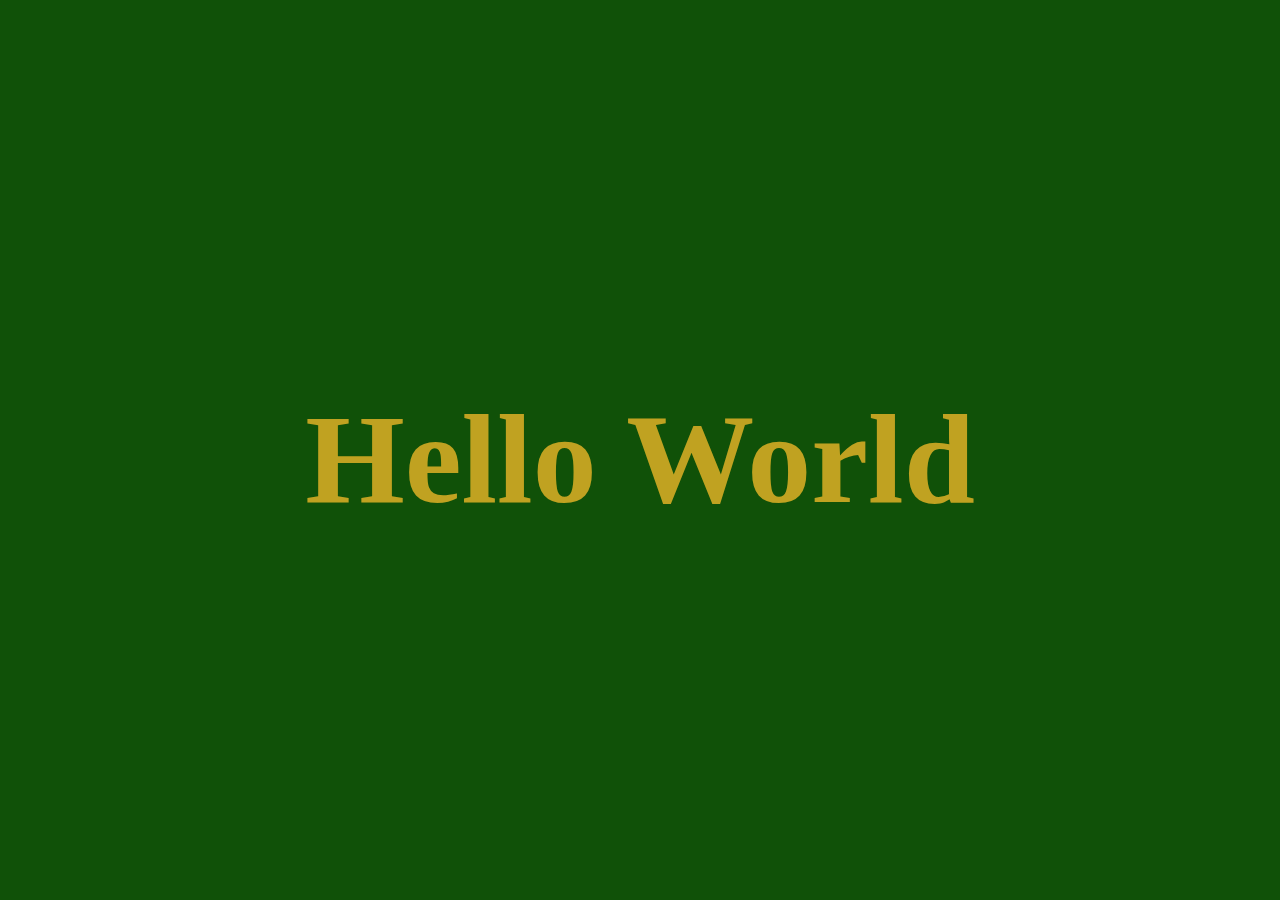
<file: module02/index.html>
<!doctype html>
<html>
<head>
<meta charset="utf-8">
<title>Hello World</title>
<style type="text/css">
h1 {
	color: #C0A221;
	font-size: 8rem;
	text-align: center;
	position: absolute;
	width: 100%;
	top: 50%;
	left: 0px;
	margin-top: -4rem;
	
}
body {
	background-color: #105108;
}
</style>
</head>

<body>
<h1>Hello World</h1>
</body>
</html>
</file>
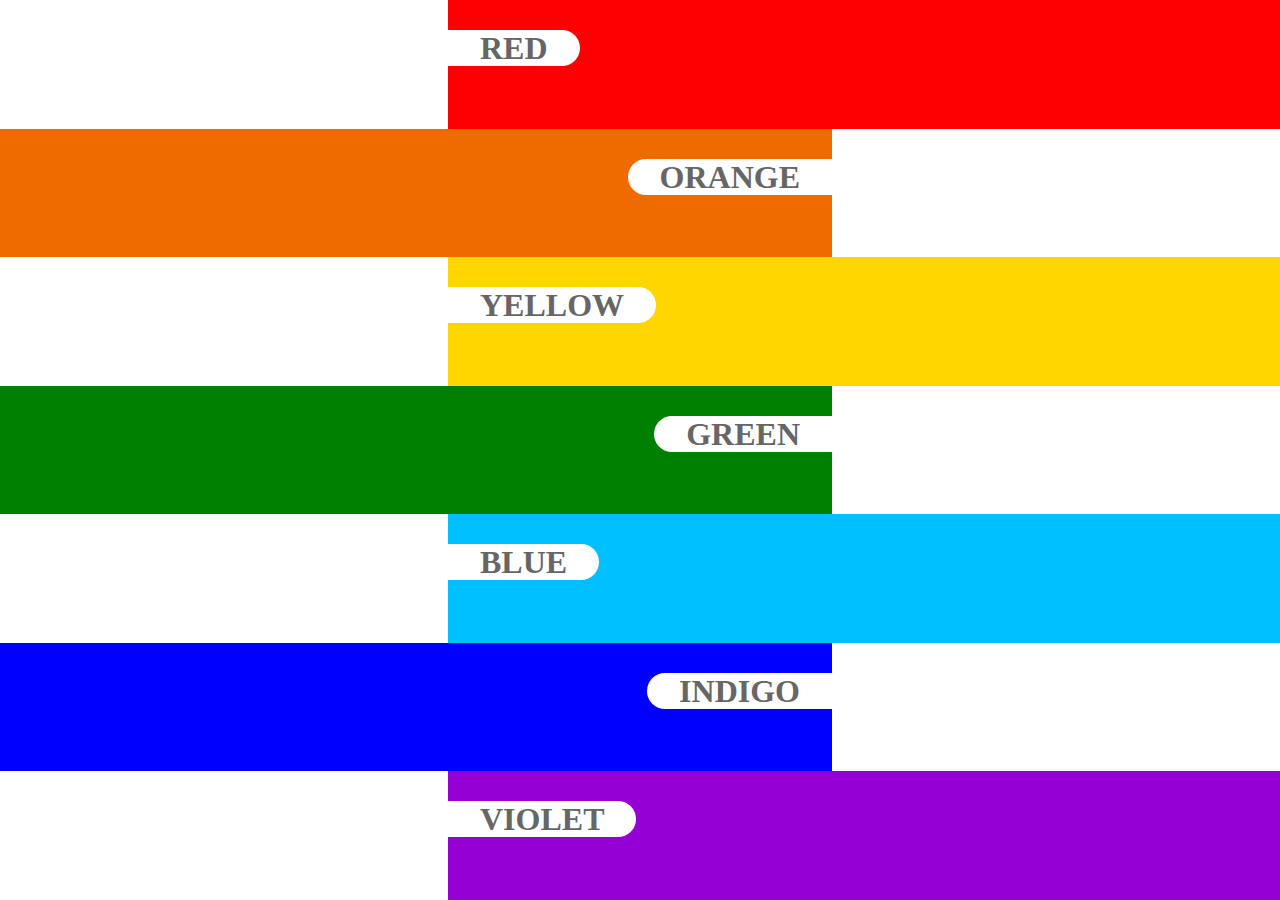
<file: module04/index.html>
<!doctype html>
<html>
<head>
<meta charset="utf-8">
<title>Rainbow</title>
<link href="style.css" rel="stylesheet" type="text/css" />

</head>

<body>
<h1 id="row-01" class="align-right"><a href="https://en.wikipedia.org/wiki/Red" target="_blank">RED</a></h1>
<h1 id="row-02" class="align-left"><a href="https://en.wikipedia.org/wiki/Orange_(colour)" target="_blank">ORANGE</a></h1>
<h1 id="row-03" class="align-right"><a href="https://en.wikipedia.org/wiki/Yellow" target="_blank">YELLOW</a></h1>
<h1 id="row-04" class="align-left"><a href="https://en.wikipedia.org/wiki/Green" target="_blank">GREEN</a></h1>
<h1 id="row-05" class="align-right"><a href="https://en.wikipedia.org/wiki/Blue" target="_blank">BLUE</a></h1>
<h1 id="row-06" class="align-left"><a href="https://en.wikipedia.org/wiki/Indigo" target="_blank">INDIGO</a></h1>
<h1 id="row-07" class="align-right"><a href="https://en.wikipedia.org/wiki/Violet_(color)" target="_blank">VIOLET</a></h1>
</body>
</html>
</file>
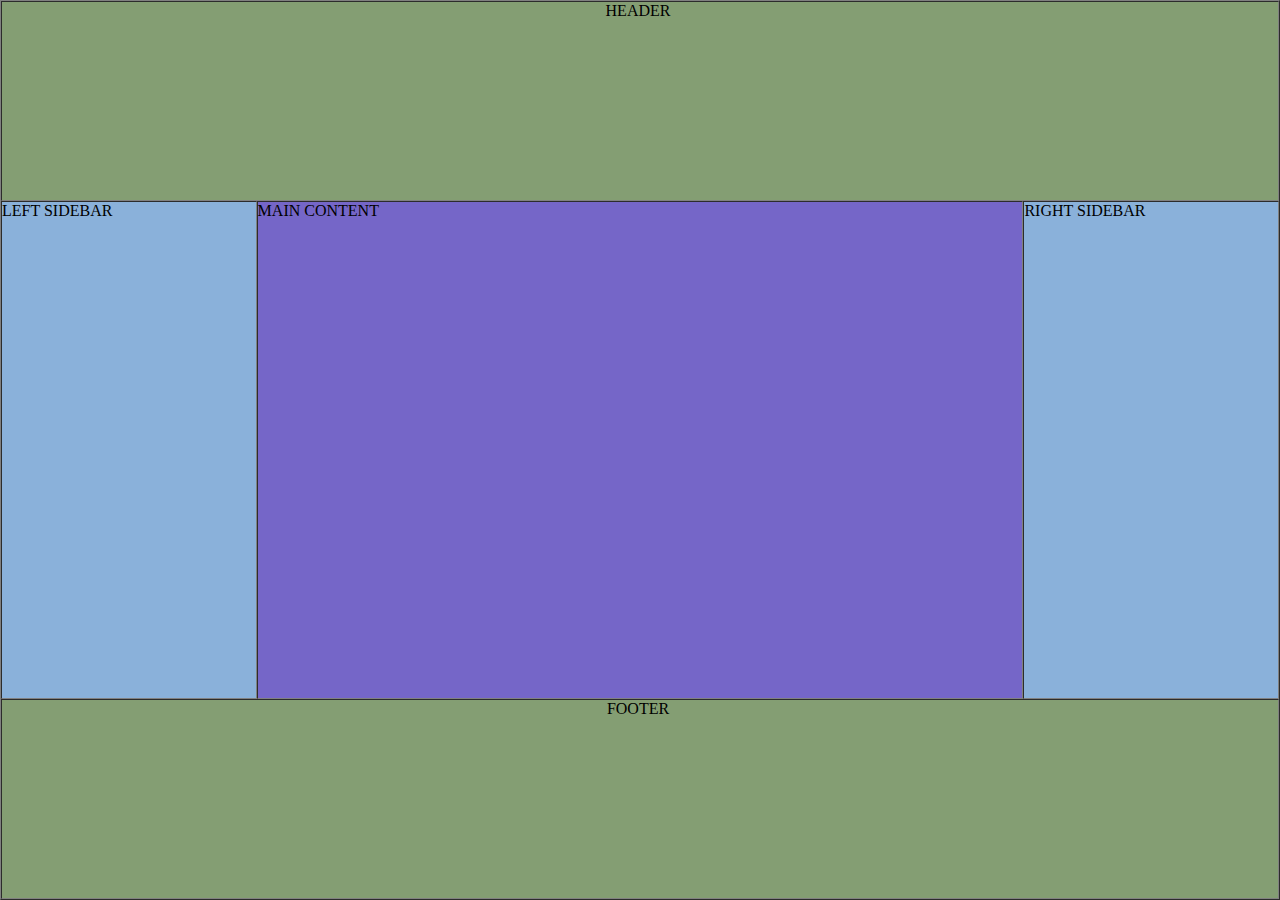
<file: module06/index.html>
<!doctype html>
<html>
<head>
<meta charset="UTF-8">
<title>Table Layout</title>
	<style>
		.header {
    height: 200px;
    vertical-align: top;
    text-align: center;
    background-color: #849E73;
		}
		
		table{
    		width: 100%;
    		min-height: 100vh;
		}
	.footer {
    height: 200px;
    text-align: center;
    vertical-align: top;
		background-color: #849E73;
}
    .main {
    min-width: 600px;
    vertical-align: top;
    text-align: left;
    background-color: #7566C8;
}
    .sidebar {
    width: 20%;
    vertical-align: top;
    background-color: #8AB1DA;
}
		body {
    margin: 0;
    padding: 0;
		}
    </style>
</head>

<body>
<table width="100%" border="1" cellspacing="0" cellpadding="0">
  <tbody>
    <tr class="header">
      <td colspan="3">HEADER&nbsp;</td>
    </tr>
    <tr>
      <td class="sidebar">LEFT SIDEBAR</td>
      <td class="main">MAIN CONTENT</td>
      <td class="sidebar">RIGHT SIDEBAR</td>
    </tr>
    <tr class="footer">
		<td colspan="3">FOOTER&nbsp;</td>
    </tr>
  </tbody>
</table>
</body>
</html>
</file>
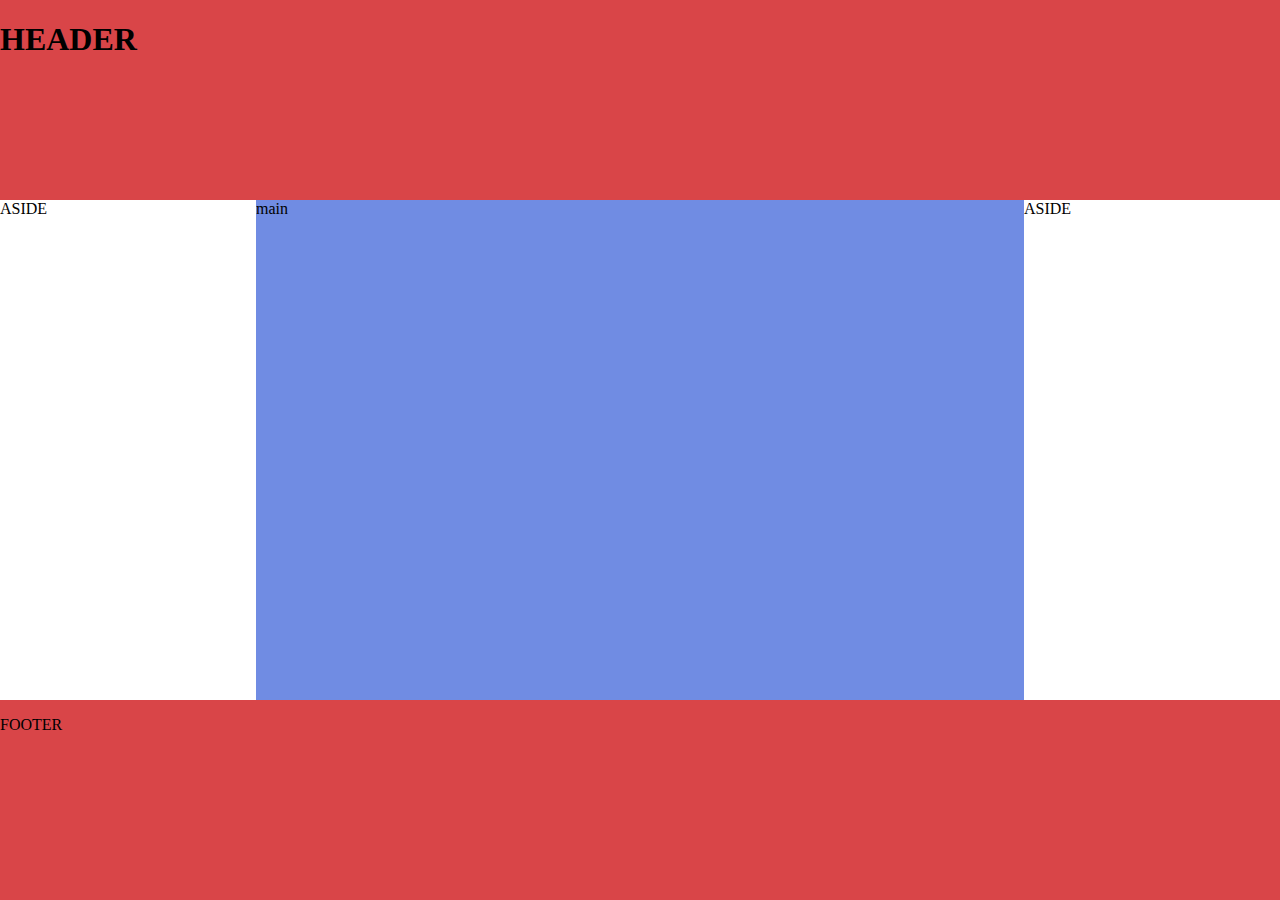
<file: module07/index.html>
<!doctype html>
<html>
<head>
<meta charset="UTF-8">
<title>index</title>
<link href="style.css" rel="stylesheet" type="text/css">
</head>

<body>
<header><h1>HEADER</h1></header>
	<div id="content">
	  <aside>ASIDE</aside>
	  <main>main</main>
	  <aside>ASIDE</aside>
    </div>
<footer><p>FOOTER</p></footer>
</body>
</html>
</file>
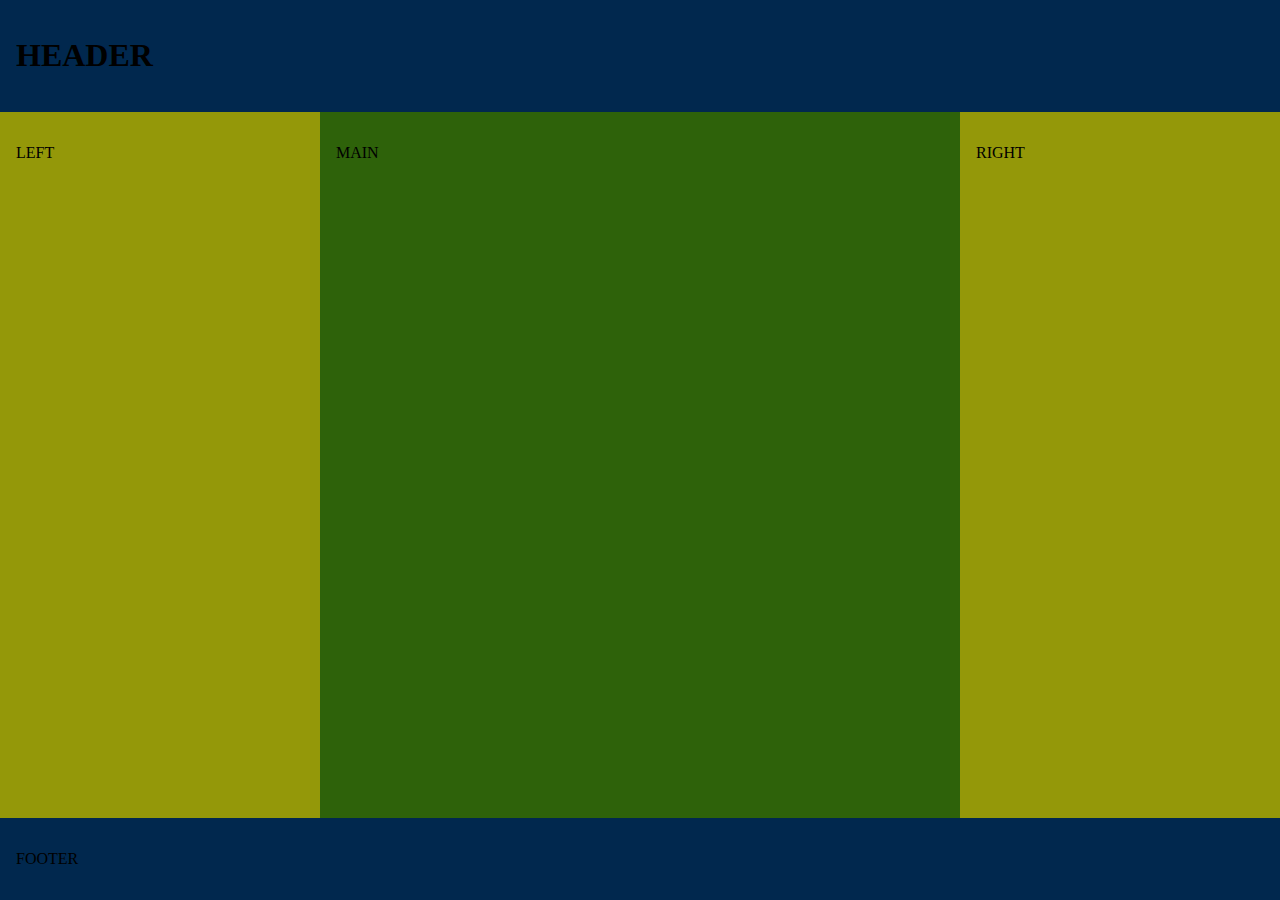
<file: module08/index.html>
<!doctype html>
<html>
<head>
<meta charset="UTF-8">
<title>Grid Example</title>
<link rel="stylesheet" href="style.css" type="text/css">
</head>

<body>
	<header><h1>HEADER</h1></header>
	<aside><p>LEFT</p></aside>
	<main><p>MAIN</p></main>
	<aside><p>RIGHT</p></aside>
	<footer><p>FOOTER</p></footer>
</body>
</html>
</file>
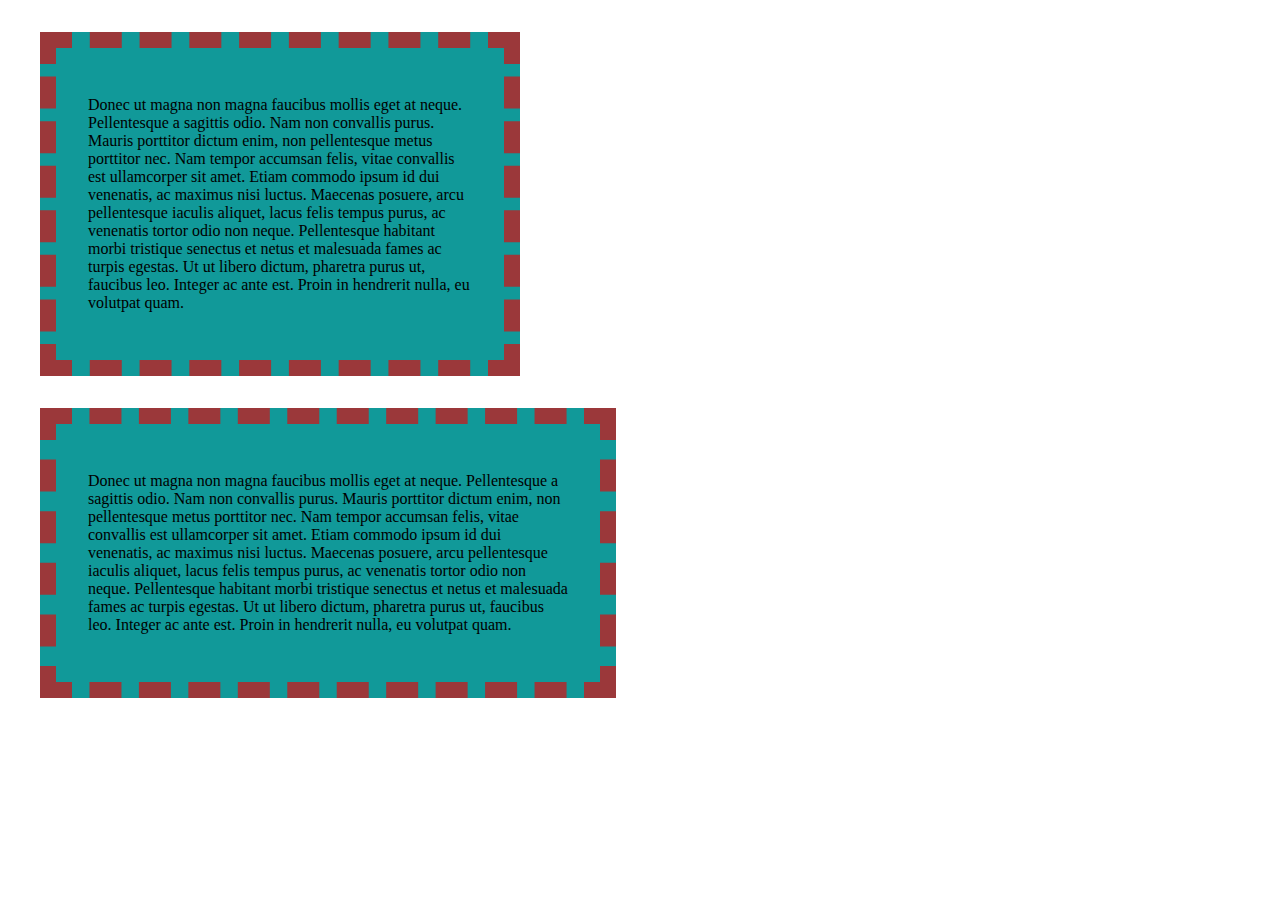
<file: module09/index.html>
<!doctype html>
<html>
<head>
<meta charset="UTF-8">
<title>index</title>
<link href="style.css" rel="stylesheet" type="text/css" />
</head>

<body>
	<div class="setup border">
		<p>Donec ut magna non magna faucibus mollis eget at neque. Pellentesque a sagittis odio. Nam non convallis purus. Mauris porttitor dictum enim, non pellentesque metus porttitor nec. Nam tempor accumsan felis, vitae convallis est ullamcorper sit amet. Etiam commodo ipsum id dui venenatis, ac maximus nisi luctus. Maecenas posuere, arcu pellentesque iaculis aliquet, lacus felis tempus purus, ac venenatis tortor odio non neque. Pellentesque habitant morbi tristique senectus et netus et malesuada fames ac turpis egestas. Ut ut libero dictum, pharetra purus ut, faucibus leo. Integer ac ante est. Proin in hendrerit nulla, eu volutpat quam.
		</p>
	</div>
	<main class="setup content">
		<p>
			Donec ut magna non magna faucibus mollis eget at neque. Pellentesque a sagittis odio. Nam non convallis purus. Mauris porttitor dictum enim, non pellentesque metus porttitor nec. Nam tempor accumsan felis, vitae convallis est ullamcorper sit amet. Etiam commodo ipsum id dui venenatis, ac maximus nisi luctus. Maecenas posuere, arcu pellentesque iaculis aliquet, lacus felis tempus purus, ac venenatis tortor odio non neque. Pellentesque habitant morbi tristique senectus et netus et malesuada fames ac turpis egestas. Ut ut libero dictum, pharetra purus ut, faucibus leo. Integer ac ante est. Proin in hendrerit nulla, eu volutpat quam. 
		</p>
	</main>
</body>
</html>
</file>
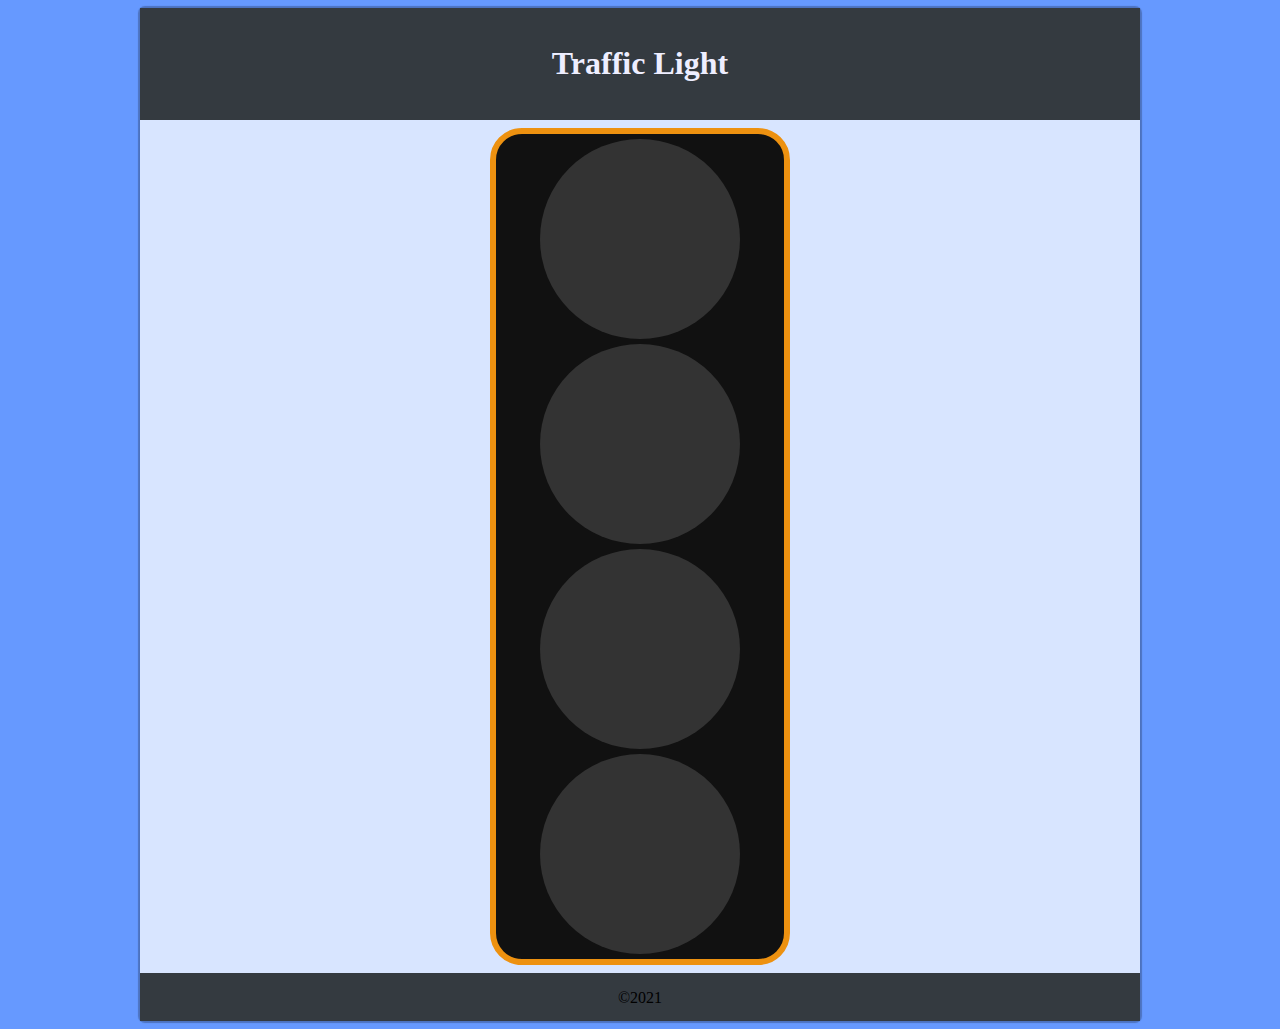
<file: module10/index.html>
<!DOCTYPE html>
<html class="no-js" lang="en-US">
<head>
	<meta charset="UTF-8">
	<meta name="viewport" content="width=device-width, initial-scale=1.0">
	<title>Traffic Light</title>

	<link href="style.css" rel="stylesheet" type="text/css">
	
</head>
<body class="">
<div id="page">
	<div id="header">	
		<h1>Traffic Light</h1>

  	</div><!-- end header -->	
	<div id="content">
		<div class="container">
			<div class="red"></div>
			<div class="yellow"></div>
			<div class="green"></div>
			<div class="arrow"></div>
		</div>   


    </div><!-- end content -->	
	<div id="footer">
		&copy;2021
	</div>		
	</div><!-- end page -->
</body>
</html>
</file>
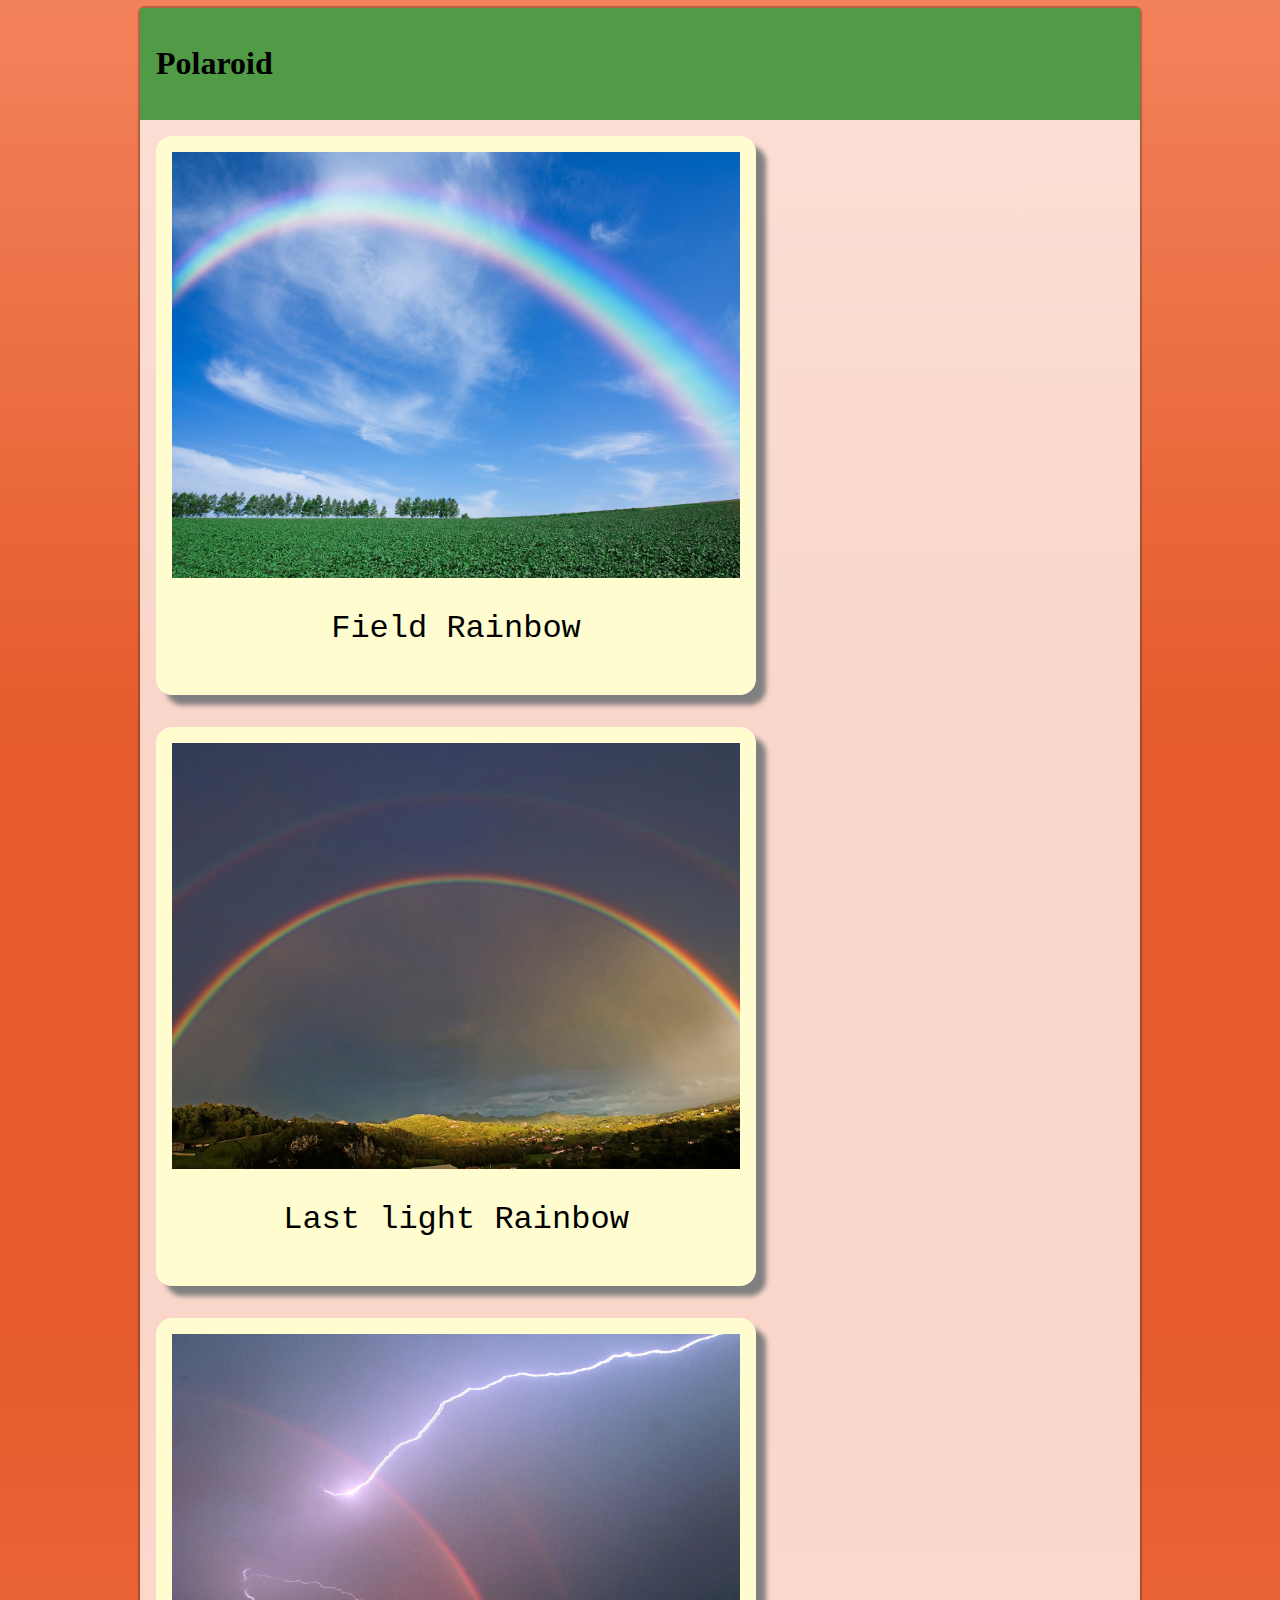
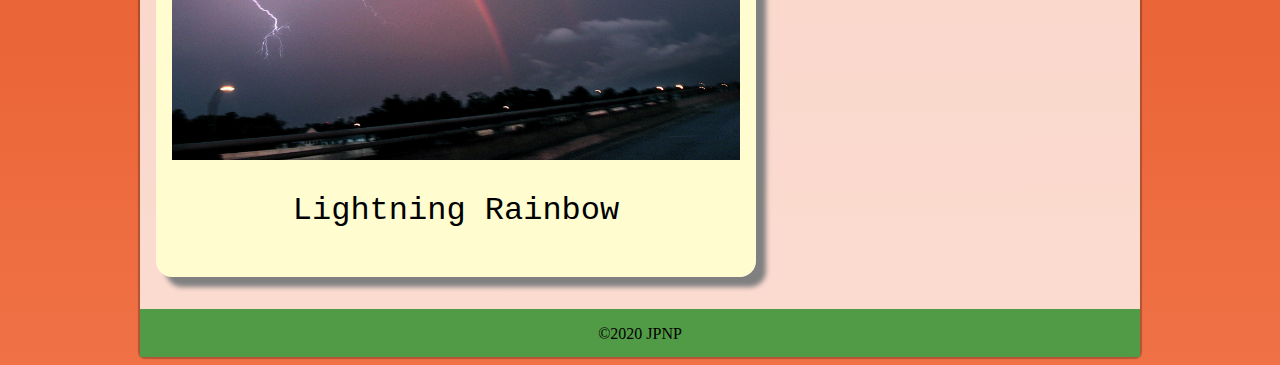
<file: module11/index.html>
<!DOCTYPE html>
<html class="no-js" lang="en-US">
<head>
	<meta charset="UTF-8">
	<meta name="viewport" content="width=device-width, initial-scale=1.0">
	<title>Polaroid</title>

	<link href="style.css" rel="stylesheet" type="text/css">
	
</head>
<body class="">
<div id="page">
	<div id="header">				
		<h1>Polaroid</h1>		
  	</div><!-- end header -->	
	<div id="content">
		<div class="polaroid">
			<div class="aspect-ratio"><img src="image/rainbow_01.jpg" alt=""/></div>
			<p>Field Rainbow</p>
		</div>
		<div class="polaroid">
			<div class="aspect-ratio"><img src="image/rainbow_02.jpg" alt=""/></div>
			<p>Last light Rainbow</p>
	    </div>
		<div class="polaroid">
			<div class="aspect-ratio"><img src="image/rainbow_03.jpg" alt=""/></div>
			<p>Lightning Rainbow</p>
	    </div>

    </div><!-- end content -->	
	<div id="footer">
		&copy;2020 JPNP
	</div>		
	</div><!-- end page -->
</body>
</html>
</file>
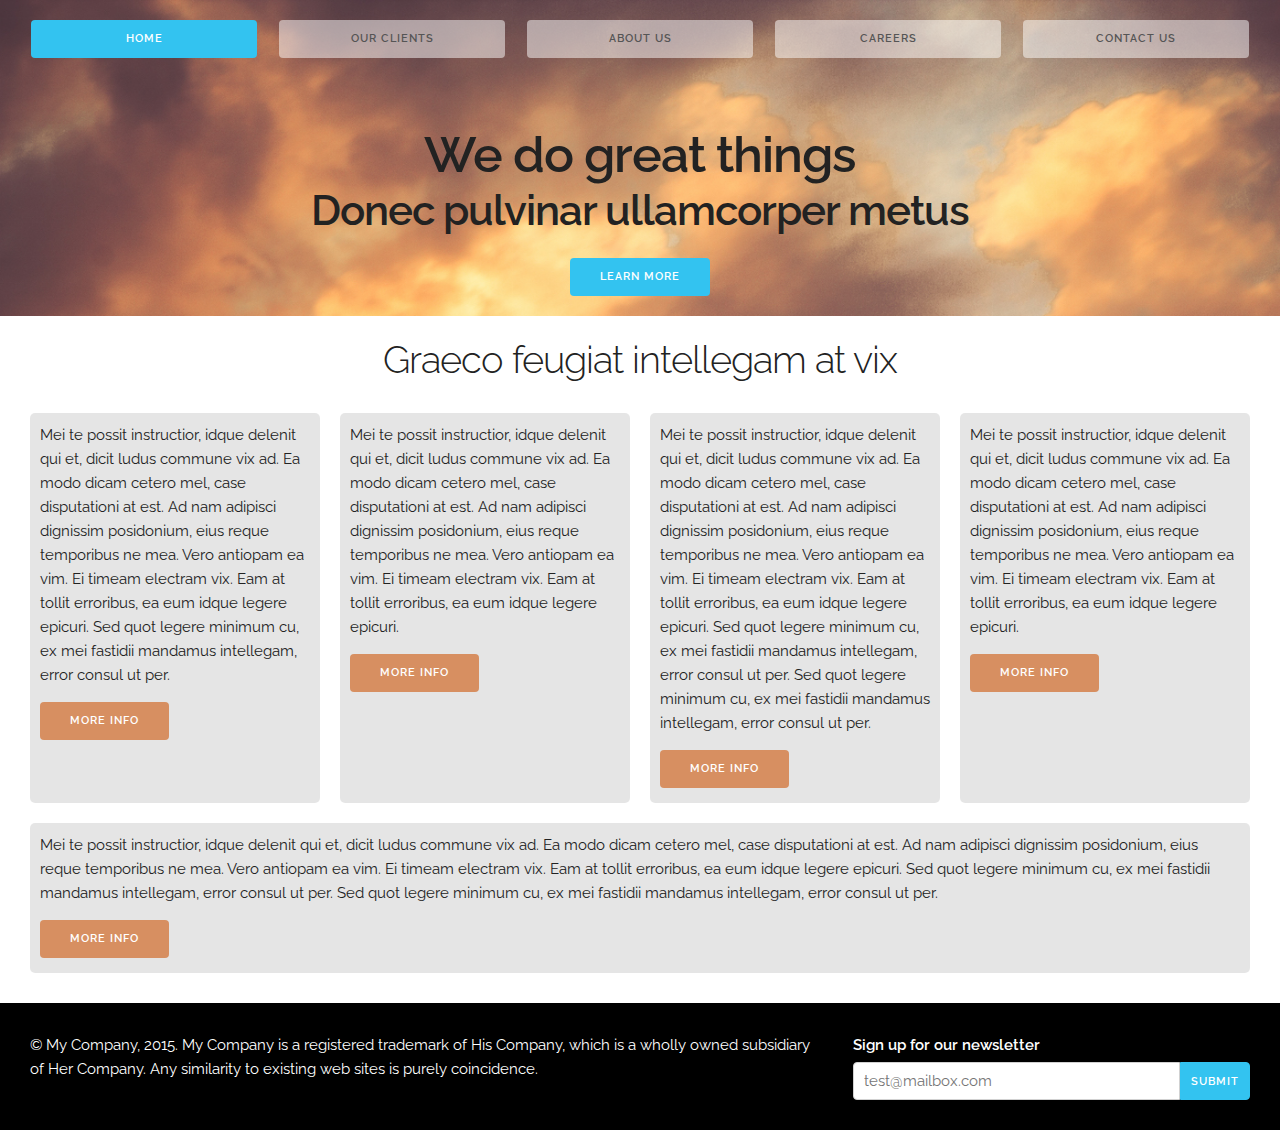
<file: module12/index.html>
<!DOCTYPE html>
<html lang="en">
<head>
  <meta charset="utf-8">
  <title>CSS: The Missing Manual</title>
  <meta name="viewport" content="width=device-width, initial-scale=1">
  <link href="https://fonts.googleapis.com/css?family=Raleway:400,300,600" rel="stylesheet" type="text/css">
  <link rel="stylesheet" href="css/base.css">
  <link rel="stylesheet" href="css/custom.css">
</head>
<body>
<!-- top section -->
<div class="header">
  <div class="section">
    <div class="nav">
      <a class="button button-primary" href="#">Home</a>
      <a class="button" href="#">Our Clients</a>
      <a class="button" href="#">About Us</a>
      <a class="button" href="#">Careers</a>
      <a class="button" href="#">Contact Us</a>
    </div>
    <div class="action">
      <h1>We do great things</h1>
      <h2>Donec pulvinar ullamcorper metus</h2>
      <a href="#" class="button button-primary">Learn More</a>
    </div>
  </div>
</div>
<!-- info section -->
<div class="info">
  <div class="section">
      <h2>Graeco feugiat intellegam at vix</h2>
  </div>
  <div class="section boxes">
    <div>
      <p>Mei te possit instructior, idque delenit qui et, dicit ludus commune vix ad. Ea modo dicam cetero mel, case disputationi at est. Ad nam adipisci dignissim posidonium, eius reque temporibus ne mea. Vero antiopam ea vim. Ei timeam electram vix. Eam at tollit erroribus, ea eum idque legere epicuri. Sed quot legere minimum cu, ex mei fastidii mandamus intellegam, error consul ut per.</p>
      <p class="more"><a href="#" class="button">More info</a></p>
    </div>
    <div>
      <p>Mei te possit instructior, idque delenit qui et, dicit ludus commune vix ad. Ea modo dicam cetero mel, case disputationi at est. Ad nam adipisci dignissim posidonium, eius reque temporibus ne mea. Vero antiopam ea vim. Ei timeam electram vix. Eam at tollit erroribus, ea eum idque legere epicuri. </p>
      <p class="more"><a href="#" class="button">More info</a></p>
    </div>
    <div>
      <p>Mei te possit instructior, idque delenit qui et, dicit ludus commune vix ad. Ea modo dicam cetero mel, case disputationi at est. Ad nam adipisci dignissim posidonium, eius reque temporibus ne mea. Vero antiopam ea vim. Ei timeam electram vix. Eam at tollit erroribus, ea eum idque legere epicuri. Sed quot legere minimum cu, ex mei fastidii mandamus intellegam, error consul ut per. Sed quot legere minimum cu, ex mei fastidii mandamus intellegam, error consul ut per.</p>
      <p class="more"><a href="#" class="button">More info</a></p>
    </div>
    <div>
      <p>Mei te possit instructior, idque delenit qui et, dicit ludus commune vix ad. Ea modo dicam cetero mel, case disputationi at est. Ad nam adipisci dignissim posidonium, eius reque temporibus ne mea. Vero antiopam ea vim. Ei timeam electram vix. Eam at tollit erroribus, ea eum idque legere epicuri. </p>
      <p class="more"><a href="#" class="button">More info</a></p>
    </div>
    <div>
      <p>Mei te possit instructior, idque delenit qui et, dicit ludus commune vix ad. Ea modo dicam cetero mel, case disputationi at est. Ad nam adipisci dignissim posidonium, eius reque temporibus ne mea. Vero antiopam ea vim. Ei timeam electram vix. Eam at tollit erroribus, ea eum idque legere epicuri. Sed quot legere minimum cu, ex mei fastidii mandamus intellegam, error consul ut per. Sed quot legere minimum cu, ex mei fastidii mandamus intellegam, error consul ut per.</p>
      <p class="more"><a href="#" class="button">More info</a></p>
    </div>
  </div>
</div>
<!-- footer -->
<div class="footer section">
  <div class="copyright">
    <p>© My Company, 2015. My Company is a registered trademark of His Company, which is a wholly owned subsidiary of Her Company. Any similarity to existing web sites is purely coincidence.</p>
  </div>
  <div class="signup">
    <form class="container">
      <label for="exampleEmailInput">Sign up for our newsletter</label>
      <input type="email" placeholder="test@mailbox.com" id="exampleEmailInput">
      <input class="button-primary" type="submit" value="Submit">
    </form>
  </div>
</div>
</body>
</html>
</file>
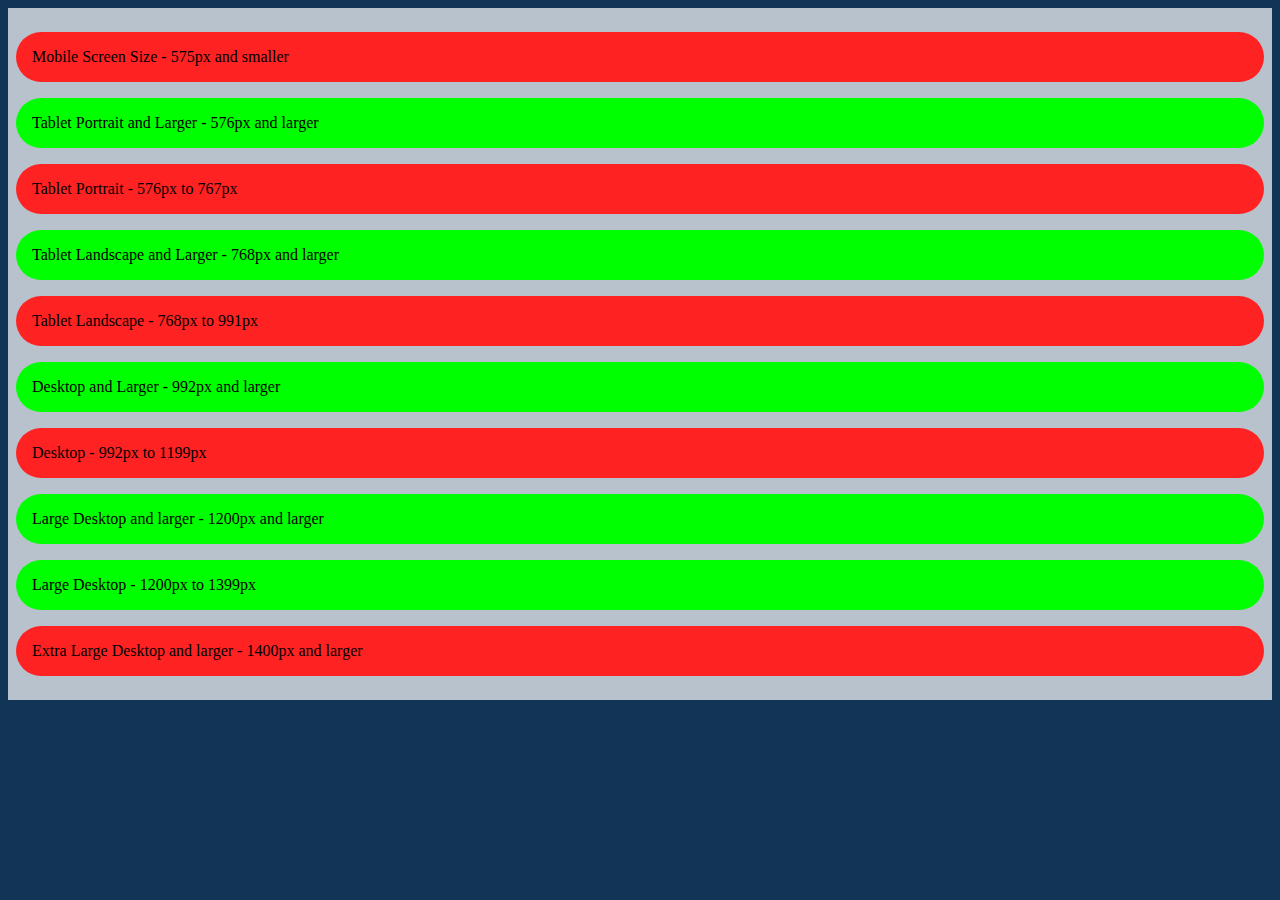
<file: module13/index.html>
<!DOCTYPE html>
<html>
<head>   
   <title>@media</title>
   <meta charset="utf-8" />
   <meta name="viewport" content="width=device-width, initial-scale=1" />

   <style type="text/css">
    body {
      background-color:#123456;
    }
    .container {
      padding:1em 0;
      background-color:rgba(255, 255, 255, 0.7);
      display:flex;
      flex-flow: column;
    }
    .container > div {
      margin:0.5em 0.5em;
      padding:1em;
      width:calc(100% - 3em);

      background-color:#ff2222;
      border-radius:999px;
    }

    @media screen and (max-width:575px) {
      .container > .mobile-only {
        background-color:#00ff00;
      }
    }
	   
	/*new media queries*/
	@media screen and (min-width:576px){
		.container > .tablet-portrait-and-larger {
			background-color: #00ff00;
		}	   
	}
	   
	@media screen and (min-width:576px) and (max-width:767px) {
		.container > .tablet-portrait-only{
		background-color: #00ff00;
		}
	}
	   
	@media screen and (min-width:768px){
		.container > .tablet-landscape-and-larger{
		background-color: #00ff00;
		}
	}
	   
	@media screen and (min-width:768px) and (max-width:991px) {
		.container > .tablet-landscape-only{
		background-color: #00ff00;
		}
	}

	@media screen and (min-width:992px){
		.container > .desktop-and-larger{
		background-color: #00ff00;
		}
	}
	   
	@media screen and (min-width:992px) and (max-width:1199px) {
		.container > .desktop-only{
		background-color: #00ff00;
		}
	}
	   
	@media screen and (min-width:1200px){
		.container > .large-desktop-and-larger{
		background-color: #00ff00;
		}
	}
	   
	@media screen and (min-width:1200px) and (max-width:1399px) {
		.container > .large-desktop-only{
		background-color: #00ff00;
		}
	}   
	
	@media screen and (min-width:1400px){
		.container > .extra-large-desktop-and-larger{
		background-color: #00ff00;
		}
	}
   </style>
</head>

<body>

  <div class="container">

      <div class="mobile-only">Mobile Screen Size - 575px and smaller</div>

      <div class="tablet-portrait-and-larger">Tablet Portrait and Larger - 576px and larger</div>

      <div class="tablet-portrait-only">Tablet Portrait - 576px to 767px</div>

      <div class="tablet-landscape-and-larger">Tablet Landscape and Larger - 768px and larger</div>

      <div class="tablet-landscape-only">Tablet Landscape - 768px to 991px</div>

      <div class="desktop-and-larger">Desktop and Larger - 992px and larger</div>

      <div class="desktop-only">Desktop - 992px to 1199px</div>

      <div class="large-desktop-and-larger">Large Desktop and larger - 1200px and larger</div>

      <div class="large-desktop-only">Large Desktop - 1200px to 1399px</div>

      <div class="extra-large-desktop-and-larger">Extra Large Desktop and larger - 1400px and larger</div>
  </div>
   
</body>
</html>
</file>
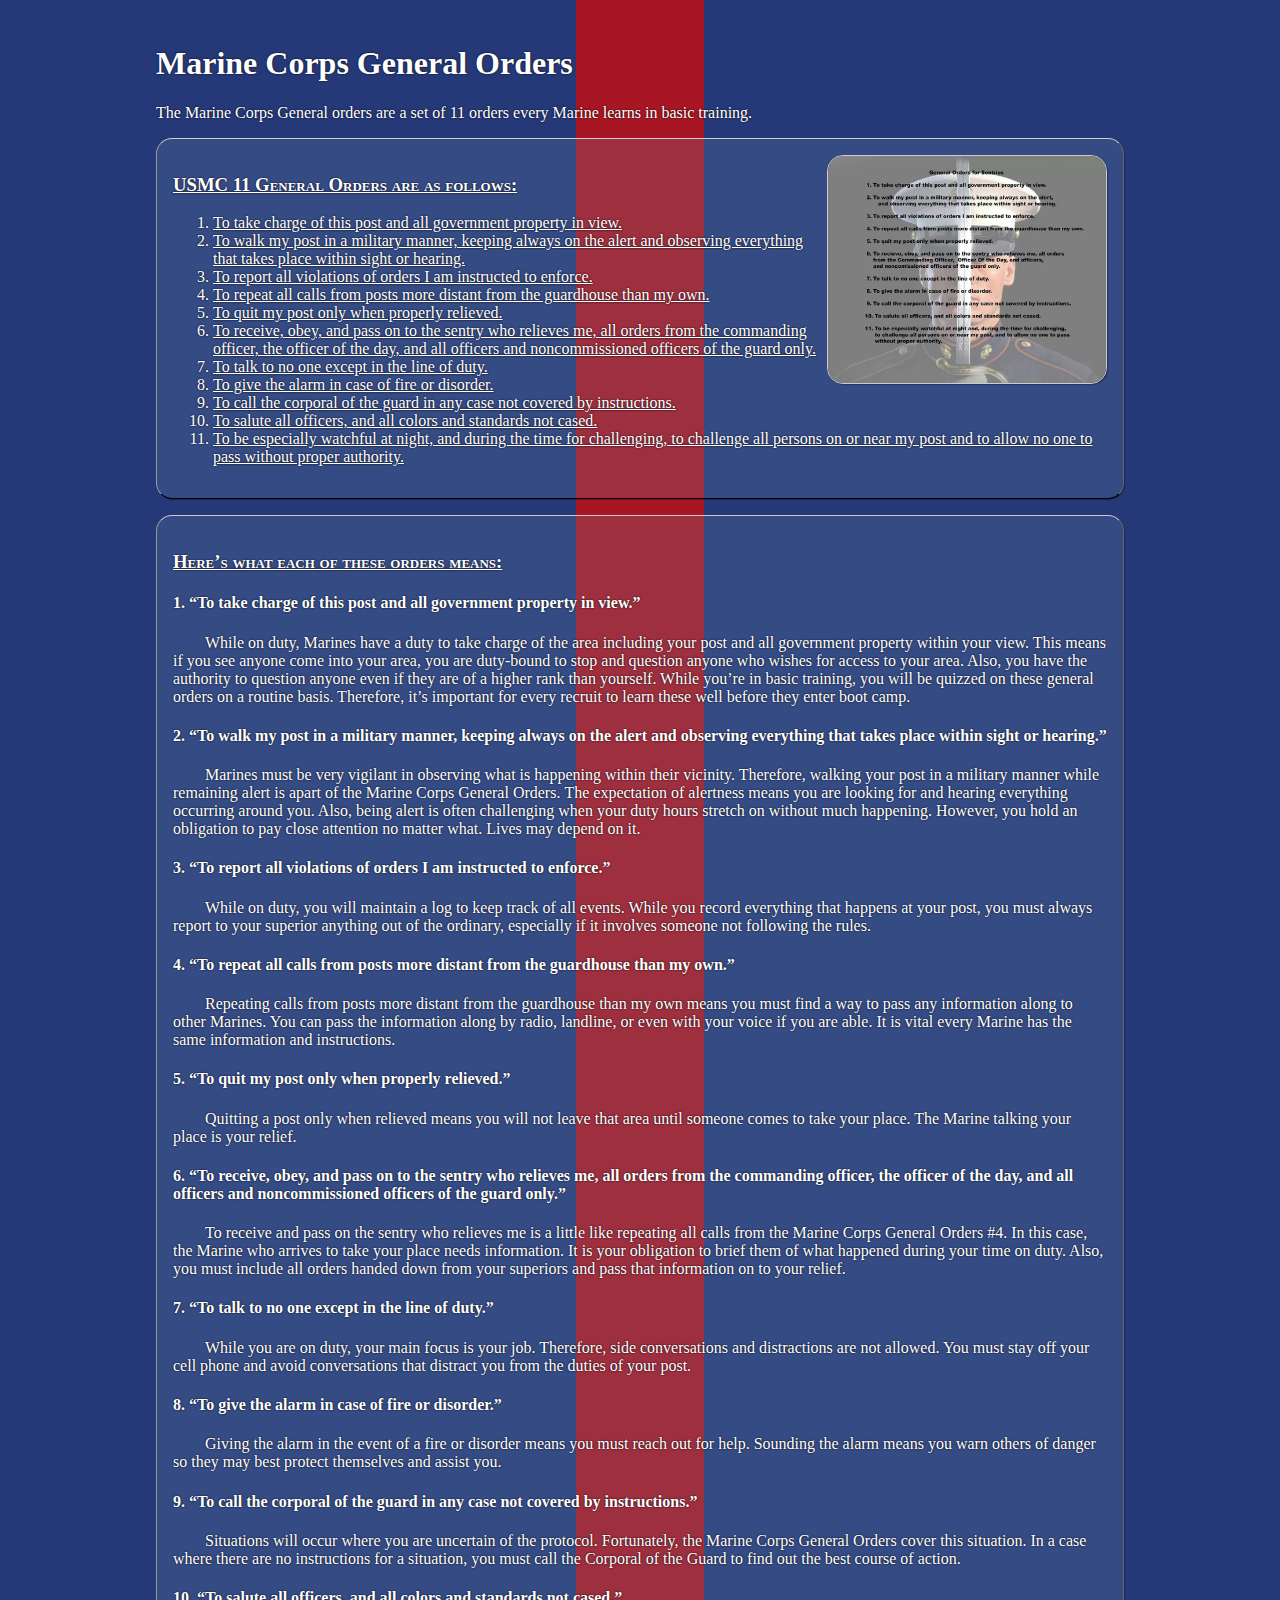
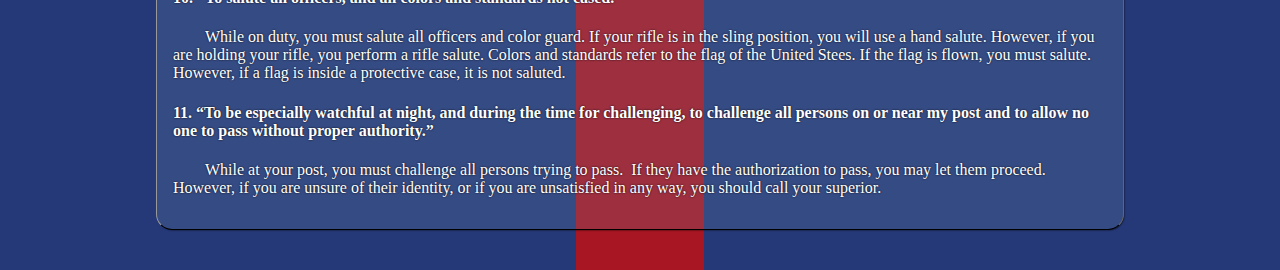
<file: project01/index.html>
<!doctype html>
<html>
<head>
<meta charset="utf-8">
<title>USMC - 11 General Orders</title>
<link rel="stylesheet" href="style.css" type="text/css">
</head>

<body>
<div id="content">
<h1>Marine Corps General Orders</h1>
<p>The Marine Corps General orders are a set of 11 orders every Marine learns in basic training.</p>
<div class="section">
	<img src="general-orders.jpg" alt="" width="960" height="783"/>
	<h3 id="list">USMC 11 General Orders are as follows:</h3>
	<ol class="anchorColor">
	  <li><a href="#gen-01">To take charge of this post and all government property in view.</a></li>
	  <li><a href="#gen-02">To walk my post in a military manner, keeping always on the alert   and observing everything that takes place within sight or hearing.</a></li>
	  <li><a href="#gen-03">To report all violations of orders I am instructed to enforce.</a></li>
	  <li><a href="#gen-04">To repeat all calls from posts more distant from the guardhouse than my own.</a></li>
	  <li><a href="#gen-05">To quit my post only when properly relieved.</a></li>
	  <li><a href="#gen-06">To receive, obey, and pass on to the sentry who relieves me, all   orders from the commanding officer, the officer of the day, and all   officers and noncommissioned officers of the guard only.</a></li>
	  <li><a href="#gen-07">To talk to no one except in the line of duty.</a></li>
	  <li><a href="#gen-08">To give the alarm in case of fire or disorder.</a></li>
	  <li><a href="#gen-09">To call the corporal of the guard in any case not covered by instructions.</a></li>
	  <li><a href="#gen-10">To salute all officers, and all colors and standards not cased.</a></li>
	  <li><a href="#gen-11">To be especially watchful at night, and during the time for   challenging, to challenge all persons on or near my post and to allow no   one to pass without proper authority.</a></li>
	</ol>
</div>
<div class="section">
	<h3 id="description">Here&rsquo;s what each of these orders means:</h3>
	<h4 id="gen-01">1. &ldquo;To take charge of this post and all government property in view.&rdquo;</h4>
	<p>While on duty, Marines have a duty to take charge of the area including your post and all government property within your view. This means if you see anyone come into your area, you are duty-bound   to stop and question anyone who wishes for access to your area. Also, you have the authority to question anyone even if they are of a higher rank than yourself. While you&rsquo;re in basic training, you will be quizzed on these general orders on a routine basis. Therefore, it&rsquo;s important for every recruit to learn these well before they enter boot camp.</p>
	<h4 id="gen-02">2. &ldquo;To walk my post in a military manner, keeping always on the   alert and observing everything that takes place within sight or   hearing.&rdquo;</h4>
	<p>Marines must be very vigilant in observing what is happening within their vicinity. Therefore, walking your post in a military manner while remaining alert is apart of the Marine Corps General Orders. The expectation of alertness means you are looking for and hearing everything occurring around you. Also, being alert is often challenging when your duty hours stretch on without much happening. However, you hold an obligation to pay close attention no matter what. Lives may depend on it.</p>
	<h4 id="gen-03">3. &ldquo;To report all violations of orders I am instructed to enforce.&rdquo;</h4>
	<p>While on duty, you will maintain a log to keep track of all events. While you record everything that happens at your post, you must   always report to your superior anything out of the ordinary, especially   if it involves someone not following the rules.</p>
	<h4 id="gen-04">4. &ldquo;To repeat all calls from posts more distant from the guardhouse than my own.&rdquo;</h4>
	<p>Repeating calls from posts more distant from the guardhouse than my   own means you must find a way to pass any information along to other   Marines. You can pass the information along by radio, landline, or even with your voice if you are able. It is vital every Marine has the same information and instructions.</p>
	<h4 id="gen-05">5. &ldquo;To quit my post only when properly relieved.&rdquo;</h4>
	<p>Quitting a post only when relieved means you will not leave that area until someone comes to take your place. The Marine talking your place is your relief. </p>
	<h4 id="gen-06">6. &ldquo;To receive, obey, and pass on to the sentry who relieves me, all   orders from the commanding officer, the officer of the day, and all   officers and noncommissioned officers of the guard only.&rdquo;</h4>
	<p>To receive and pass on the sentry who relieves me is a little like repeating all calls from the Marine Corps General Orders #4. In this case, the Marine who arrives to take your place needs information. It is your obligation to brief them of what happened during your time on duty. Also, you must include all orders handed down from your superiors and pass that information on to your relief.</p>
	<h4 id="gen-07">7. &ldquo;To talk to no one except in the line of duty.&rdquo;</h4>
	<p>While you are on duty, your main focus is your job. Therefore, side conversations and distractions are not allowed. You must stay off your cell phone and avoid conversations that distract you from the duties of your post.</p>
	<h4 id="gen-08">8. &ldquo;To give the alarm in case of fire or disorder.&rdquo;</h4>
	<p>Giving the alarm in the event of a fire or disorder means you must reach out for help. Sounding the alarm means you warn others of danger so they may best protect themselves and assist you. </p>
	<h4 id="gen-09">9. &ldquo;To call the corporal of the guard in any case not covered by instructions.&rdquo;</h4>
	<p>Situations will occur where you are uncertain of the protocol. Fortunately, the Marine Corps General Orders cover this situation. In a case where there are no instructions for a situation, you must   call the Corporal of the Guard to find out the best course of action. </p>
	<h4 id="gen-10">10. &ldquo;To salute all officers, and all colors and standards not cased.&rdquo;</h4>
	<p>While on duty, you must salute all officers and color guard. If your rifle is in the sling position, you will use a hand salute. However, if you are holding your rifle, you perform a rifle salute. Colors and standards refer to the flag of the United Stees. If the flag is flown, you must salute. However, if a flag is inside a protective case, it is not saluted. </p>
	<h4 id="gen-11">11. &ldquo;To be especially watchful at night, and during the time for   challenging, to challenge all persons on or near my post and to allow no   one to pass without proper authority.&rdquo;</h4>
	<p>While at your post, you must challenge all persons trying to pass.  If they have the authorization to pass, you may let them proceed. However, if you are unsure of their identity, or if you are unsatisfied in any way, you should call your superior. </p>
</div>
</div>
</body>
</html>
</file>
<file: module04/style.css>
/* 
CIS
Joseph Neathawk 2021
rainbow style 
*/

#row-01 {
	background:#ff0000;
}
#row-02 {
	background:#ef6b00;
}
#row-03 {
	background:#FFD700;
}
#row-04 {
	background:#008000;
}
#row-05 {
	background:#00BFFF;
}
#row-06 {
	background:#0000FF;
}
#row-07 {
	background:#9400D3;
}

.align-left {
	margin-right: 35%;
	text-align:right;
}
.align-right {
	margin-left: 35%;
	text-align:left;
}
h1 > a {
	padding: 0 1em;
	
	color: #666666;
	font-size: 1em;
	line-height: 3;
	text-decoration: none;

	background-color: #ffffff;	
}

h1.align-left > a {;
	border-radius:999px 0 0 999px;
}
h1.align-right > a {
	border-radius: 0 999px 999px 0
}

body {
	margin: 0;
	padding: 0;
}
h1 {
	margin: 0;
	padding: 0;
	height: calc(100vh / 7);
}
</file>
<file: module07/style.css>
@charset "utf-8";
html {
  box-sizing: border-box;
}
*, *:before, *:after {
	box-sizing: inherit;
	overflow: auto;
}
header {
    width: 100%;
    height: 200px;
    background-color: #D94548;
}
footer {
	height: 200px;
	width: 100%;
	background-color: #D94548;
}
main {
    width: 60%;
    margin-left: 20%;
    margin-right: 20%;
    min-height: calc(100vh - 400px);
    background-color: #708CE3;
}
aside {
    width: 20%;
    position: absolute;
}
aside:first-child {
    left: 0px;
    top: 0px;
}
aside:last-child {
	right: 0px;
    top: 0px;
}
body {
	margin: 0;
	padding: 0;
}
#content {
	position: relative;
}
</file>
<file: module08/style.css>
@charset "UTF-8";
/* CSS Document */
body {
	display: grid;
	grid-template-columns: 1fr 2fr 1fr;
	grid-template-rows: auto 1fr auto;
	grid-template-areas: 
		"header header header"
		"left main right"
		"footer footer footer";

	min-height: 100vh;

	margin: 0;
	padding: 0;
}
header {
	grid-area: header;
	padding: 1em;
	background-color: #01284E;
}
aside {
	grid-area: left;
	padding: 1em;
	background-color: #949809;
}
main {
	grid-area: main;
	padding: 1em;
	background-color: #2E620A;
}
aside:last-of-type {
	grid-area: right;
}
footer {
	grid-area: footer;
	padding: 1em;
	background-color: #01284E;

}
</file>
<file: module09/style.css>
@charset "UTF-8";
/* CSS Document */
.setup {
    margin: 2em;
    padding: 2em;
    border-color: #9B383A;
	border-width: 1em;
	border-style: dashed;
	width: 30em;
	background-color: #119999;
}
.content{
	box-sizing: content-box;
}
.border{
	box-sizing: border-box;
}
</file>
<file: module10/style.css>
/*
Description:  Default theme for Classes
Author:       Joseph Neathawk
Author URI:   https://knighthawk0811.github.io
License: GPLv3
License URI: http://www.gnu.org/licenses/gpl.html
*/



/*--------------------------------------------------------------
selector {
	layout(position)
	
	content(text)
	
	design(background)
	
	other(z-index)
}
----------------------------------------------------------------
>>> COLORS:	  
----------------------------------------------------------------
	blue-dark:#003366;
	green:#00cc66;	
	red: #aa0000;
	yellow: #DFE69E rgba(255,255,100,0.5);

----------------------------------------------------------------
>>> TABLE OF CONTENTS:
----------------------------------------------------------------
# Main Structure
# General Elements
# Modal Navigation
# Navigation
# Header Area
# Content Area
# Footer Area
# Reusable Classes
# Other
# Templates
# Media Queries

--------------------------------------------------------------*/



/*--------------------------------------------------------------
# Main Structure
--------------------------------------------------------------*/
/* apply a natural box layout model to all elements, but allowing components to change */
html {
  box-sizing: border-box;
}
html.not-top { 
	display:none;
}
*, *:before, *:after {
  box-sizing: inherit;
}
/*the entire body of the html page*/
body {    
	background: #6699ff;
}
/* a wrapper around all the actual page content
this will be centered on the page*/
#page {
    margin: 3px auto;
    position: relative;
    width: calc(100% - 10px);
    max-width:1000px;
	
    background: rgba(255,255,255,0.75);
    border-radius: 5px;
    box-shadow: 0px 0px 1px 2px rgba(0,0,0,0.25);
}

/*--------------------------------------------------------------
# General Elements
--------------------------------------------------------------*/
iframe {
    width:100%;
    
    border:1px solid rgba(0,0,0,0.5);
}
/*--------------------------------------------------------------
# Modal Navigation
--------------------------------------------------------------*/

/*--------------------------------------------------------------
# Navigation
--------------------------------------------------------------*/

/*--------------------------------------------------------------
# Header Area
--------------------------------------------------------------*/
/*main header div*/
#header {
    margin: 0;
	min-height:5em;
    position: relative;
    width: 100%;
    padding: 1em;
    color:#eeeeff;
    text-align:center;
    background-color: #343a40;

}


/*--------------------------------------------------------------
# Content Area
--------------------------------------------------------------*/
#content {
    margin: 0 1em;
    position: relative;
    padding: 0;
    width: calc(100% - 2em);
}

   

    .container {
      display:block;
      flex:0 0 300px;
      margin:0.5em auto;
      padding:0;
      position:relative;

      max-width:300px;
      width:100%;

      min-height:630px;
      height:auto;

      background-color:#111111;
      border-radius:2em;
      border: 6px solid #ed9110;
    }

    .container > div {
      width:200px;
      height:200px;
      margin:5px auto;

      background-color:#333333;
      border-radius:999px;
    }


    /* keyframe animation stuff */
    .container .red {
      /* first color */
      background-color:#333333;

      animation-name: redlight;
      animation-duration:13s;
      animation-iteration-count: infinite;
    }
    .container .yellow {
      /* third color */
      background-color:#333333;

      animation-name: yellowlight;
      animation-duration:13s;
      animation-iteration-count: infinite;
    }
    .container .green {
      /* second color */
      background-color:#333333;

      animation-name: greenlight;
      animation-duration:13s;
      animation-iteration-count: infinite;
    }
    .container .arrow {
      /* second color */
      background-color:#333333;
      background-position: center center;
      background-repeat:none;
      background-image:none;

      animation-name: arrowlight;
      animation-duration:13s;
      animation-iteration-count: infinite;
    }

    @keyframes redlight {
      0% {
        background-color:red;
      }
      50% {
        background-color:red;
      }
      51% {
        background-color:#333333;
      }
      100% {
        background-color:#333333;
      }

    }
    @keyframes yellowlight {
      0% {
        background-color:#333333;
      }
      90% {
        background-color:#333333;
      }
      91% {
        background-color:yellow;
      }
      100% {
        background-color:yellow;
      }
      
    }
    @keyframes greenlight {
      0% {
        background-color:#333333;
      }
      50% {
        background-color:#333333;
      }
      51% {
        background-color:green;
      }
      90% {
        background-color:green;
      }
      91% {
        background-color:#333333;
      }
      100% {
        background-color:#333333;
      }
      
    }
    @keyframes arrowlight {
      0% {
        background-image:url(image/arrow.png);
      }
      20% {
        background-image:url(image/arrow.png);
      }
      21% {
        background-image:none;
      }
      90% {
        background-image:none;
      }
      91% {
        background-image:url(image/arrow.png);
      }
      100% {
        background-image:url(image/arrow.png);
      }
      
    }

/*--------------------------------------------------------------
# Footer Area
--------------------------------------------------------------*/
/*the footer of the page*/
#footer {
	height:3em;
    margin: 0;
    padding: 1rem;
    position: relative;
    width: 100%;
    text-align: center;
    background: #343a40;
}
/*--------------------------------------------------------------
# Reusable Classes
--------------------------------------------------------------*/


.polaroid {
    padding: 1em;
    background-color: grey;
    border-radius: 1rem;
    margin: 1em 1em 2em 1em;
    max-width: 600px;
}
.polaroid .aspect-ratio {

}
.polaroid .aspect-ratio img {
    width: 100%;
    height: auto;
}
.polaroid p {
    text-align: center;
    font-size: 2em;
}



/*--------------------------------------------------------------
# Other
--------------------------------------------------------------*/
/*--------------------------------------------------------------
# Templates
--------------------------------------------------------------*/
/*--------------------------------------------------------------
# Media Queries
--------------------------------------------------------------*/

/* for-phone-only */
@media only screen and (max-width: 599px) {
	
}

/* for-tablet-portrait-up */
@media only screen and (min-width: 600px) {
	
}

/* for-tablet-portrait-only */
@media only screen and (min-width: 600px) and (max-width: 899px) {
	
}

/* for-tablet-landscape-up */
@media only screen and (min-width: 900px) {

}

/* for-tablet-landscape-only */
@media only screen and (min-width: 900px) and (max-width: 1199px) {
	
}

/* for-desktop-up */
@media only screen and (min-width: 1200px) {
	
}

/* for-desktop-only */
@media only screen and (min-width: 1200px) and (max-width: 1799px) {
	
}

/* for-big-desktop-up */
@media only screen and (min-width: 1800px) {
	
}
</file>
<file: module11/style.css>
/*
Description:  Default theme for Classes
Author:       Joseph Neathawk
Author URI:   https://knighthawk0811.github.io
License: GPLv3
License URI: http://www.gnu.org/licenses/gpl.html
*/



/*--------------------------------------------------------------
selector {
	layout(position)
	
	content(text)
	
	design(background)
	
	other(z-index)
}
----------------------------------------------------------------
>>> COLORS:	  
----------------------------------------------------------------
	blue-dark:#003366;
	green:#00cc66;	
	red: #aa0000;
	yellow: #DFE69E rgba(255,255,100,0.5);

----------------------------------------------------------------
>>> TABLE OF CONTENTS:
----------------------------------------------------------------
# Main Structure
# General Elements
# Modal Navigation
# Navigation
# Header Area
# Content Area
# Footer Area
# Reusable Classes
# Other
# Templates
# Media Queries

--------------------------------------------------------------*/



/*--------------------------------------------------------------
# Main Structure
--------------------------------------------------------------*/
/* apply a natural box layout model to all elements, but allowing components to change */
html {
  box-sizing: border-box;
}
html.not-top { 
	display:none;
}
*, *:before, *:after {
  box-sizing: inherit;
}
/*the entire body of the html page*/
body {    
	/* Permalink - use to edit and share this gradient: https://colorzilla.com/gradient-editor/#f2825b+0,e55b2b+38,e55b2b+68,f07146+100 */
	background: #f2825b; /* Old browsers */
	background: -moz-linear-gradient(top,  #f2825b 0%, #e55b2b 38%, #e55b2b 68%, #f07146 100%); /* FF3.6-15 */
	background: -webkit-linear-gradient(top,  #f2825b 0%,#e55b2b 38%,#e55b2b 68%,#f07146 100%); /* Chrome10-25,Safari5.1-6 */
	background: linear-gradient(to bottom,  #f2825b 0%,#e55b2b 38%,#e55b2b 68%,#f07146 100%); /* W3C, IE10+, FF16+, Chrome26+, Opera12+, Safari7+ */
	filter: progid:DXImageTransform.Microsoft.gradient( startColorstr='#f2825b', endColorstr='#f07146',GradientType=0 ); /* IE6-9 */
}
/* a wrapper around all the actual page content
this will be centered on the page*/
#page {
    margin: 3px auto;
    position: relative;
    width: calc(100% - 10px);
    max-width:1000px;
	
    background: rgba(255,255,255,0.75);
    border-radius: 5px;
    box-shadow: 0px 0px 1px 2px rgba(0,0,0,0.25);
}

/*--------------------------------------------------------------
# General Elements
--------------------------------------------------------------*/
iframe {
    width:100%;
    
    border:1px solid rgba(0,0,0,0.5);
}
/*--------------------------------------------------------------
# Modal Navigation
--------------------------------------------------------------*/

/*--------------------------------------------------------------
# Navigation
--------------------------------------------------------------*/

/*--------------------------------------------------------------
# Header Area
--------------------------------------------------------------*/
/*main header div*/
#header {
    margin: 0;
	min-height:5em;
    position: relative;
    width: 100%;
    padding: 1rem;
    background-color: #529B46;
}

/*--------------------------------------------------------------
# Content Area
--------------------------------------------------------------*/
#content {
    margin: 0 auto;
    position: relative;
    padding: 0;
    width: 100%
}

   

/*--------------------------------------------------------------
# Footer Area
--------------------------------------------------------------*/
/*the footer of the page*/
#footer {
	height:3em;
    margin: 0;
    padding: 1rem;
    position: relative;
    width: 100%;
    text-align: center;
    background: #529B46;
}
/*--------------------------------------------------------------
# Reusable Classes
--------------------------------------------------------------*/


.polaroid {
    padding: 1em;
    background-color: #FFFDD0;
    border-radius: 1rem;
    margin: 1em 1em 2em 1em;
    max-width: 600px;
	box-shadow: 10px 10px 5px grey;
}
.polaroid .aspect-ratio {
	height: 0px;
	width: 100%;
	padding-bottom: 75%;
	position: relative;
}
.polaroid .aspect-ratio img {
    width: 100%;
    height: 100%;
    top: 0;
    right: 0;
    bottom: 0;
    left: 0;
    position: absolute;
    object-fit: cover;
}
.polaroid p {
    text-align: center;
    font-size: 2em;
    font-family: Consolas, "Andale Mono", "Lucida Console", "Lucida Sans Typewriter", Monaco, "Courier New", monospace;
}



/*--------------------------------------------------------------
# Other
--------------------------------------------------------------*/
/*--------------------------------------------------------------
# Templates
--------------------------------------------------------------*/
/*--------------------------------------------------------------
# Media Queries
--------------------------------------------------------------*/

/* for-phone-only */
@media only screen and (max-width: 599px) {
	
}

/* for-tablet-portrait-up */
@media only screen and (min-width: 600px) {
	
}

/* for-tablet-portrait-only */
@media only screen and (min-width: 600px) and (max-width: 899px) {
	
}

/* for-tablet-landscape-up */
@media only screen and (min-width: 900px) {

}

/* for-tablet-landscape-only */
@media only screen and (min-width: 900px) and (max-width: 1199px) {
	
}

/* for-desktop-up */
@media only screen and (min-width: 1200px) {
	
}

/* for-desktop-only */
@media only screen and (min-width: 1200px) and (max-width: 1799px) {
	
}

/* for-big-desktop-up */
@media only screen and (min-width: 1800px) {
	
}
</file>
<file: module12/css/custom.css>
@charset "UTF-8";
/* CSS Document */
</file>
<file: project01/style.css>
@charset "utf-8";
html {
  box-sizing: border-box;
}
*, *:before, *:after {
  box-sizing: inherit;
}
body {
    background: #253978; /* Old browsers */
    background: -moz-linear-gradient(left, #253978 0%, #253978 45%, #a71622 45%, #a71622 55%, #253978 55%, #253978 100%); /* FF3.6-15 */
    background: -webkit-linear-gradient(left, #253978 0%, #253978 45%, #a71622 45%, #a71622 55%, #253978 55%, #253978 100%); /* Chrome10-25,Safari5.1-6 */
    background: linear-gradient(to right, #253978 0%, #253978 45%, #a71622 45%, #a71622 55%, #253978 55%, #253978 100%);
}
h3 {
    text-decoration: underline;
    font-variant: small-caps;
    font-weight: bold;
}
#content {
    margin: 0 auto;
    width: 100%;
    color: #ffffff;
    text-shadow: 0px 0px 2px #000000;
    padding: 1em;
    max-width: 1000px;
    position: relative;
}
.section {
	margin: 1em 0;
	padding: 1em;
	
	background-color: rgba(120, 150, 180, 0.2);
	border: 1px solid #cccccc;
	box-shadow: 1px 1px 2px -1px #000000;
	border-top-color: #cccccc;
	border-right-color: #666666;
	border-bottom-color: #000000;
	border-left-color: #999999;
	border-radius: 1em;
}
.section img {
    float: right;
    width: 30%;
    min-width: 250px;
    max-width: 500px;
    height: auto;
	border: 1px solid #cccccc;
	box-shadow: 1px 1px 2px -1px #000000;
	border-radius: 1em;
}
.section p {
	text-indent: 2em;
}
.anchorColor a{
		color: inherit;
}
</file>
<file: module12/css/base.css>
/*! normalize.css v3.0.2 | MIT License | git.io/normalize */

/**
 * 1. Set default font family to sans-serif.
 * 2. Prevent iOS text size adjust after orientation change, without disabling
 *    user zoom.
 */

html {
  font-family: sans-serif; /* 1 */
  -ms-text-size-adjust: 100%; /* 2 */
  -webkit-text-size-adjust: 100%; /* 2 */
}

/**
 * Remove default margin.
 */

body {
  margin: 0;
}

/* HTML5 display definitions
   ========================================================================== */

/**
 * Correct `block` display not defined for any HTML5 element in IE 8/9.
 * Correct `block` display not defined for `details` or `summary` in IE 10/11
 * and Firefox.
 * Correct `block` display not defined for `main` in IE 11.
 */

article,
aside,
details,
figcaption,
figure,
footer,
header,
hgroup,
main,
menu,
nav,
section,
summary {
  display: block;
}

/**
 * 1. Correct `inline-block` display not defined in IE 8/9.
 * 2. Normalize vertical alignment of `progress` in Chrome, Firefox, and Opera.
 */

audio,
canvas,
progress,
video {
  display: inline-block; /* 1 */
  vertical-align: baseline; /* 2 */
}

/**
 * Prevent modern browsers from displaying `audio` without controls.
 * Remove excess height in iOS 5 devices.
 */

audio:not([controls]) {
  display: none;
  height: 0;
}

/**
 * Address `[hidden]` styling not present in IE 8/9/10.
 * Hide the `template` element in IE 8/9/11, Safari, and Firefox < 22.
 */

[hidden],
template {
  display: none;
}

/* Links
   ========================================================================== */

/**
 * Remove the gray background color from active links in IE 10.
 */

a {
  background-color: transparent;
}

/**
 * Improve readability when focused and also mouse hovered in all browsers.
 */

a:active,
a:hover {
  outline: 0;
}

/* Text-level semantics
   ========================================================================== */

/**
 * Address styling not present in IE 8/9/10/11, Safari, and Chrome.
 */

abbr[title] {
  border-bottom: 1px dotted;
}

/**
 * Address style set to `bolder` in Firefox 4+, Safari, and Chrome.
 */

b,
strong {
  font-weight: bold;
}

/**
 * Address styling not present in Safari and Chrome.
 */

dfn {
  font-style: italic;
}

/**
 * Address variable `h1` font-size and margin within `section` and `article`
 * contexts in Firefox 4+, Safari, and Chrome.
 */

h1 {
  font-size: 2em;
  margin: 0.67em 0;
}

/**
 * Address styling not present in IE 8/9.
 */

mark {
  background: #ff0;
  color: #000;
}

/**
 * Address inconsistent and variable font size in all browsers.
 */

small {
  font-size: 80%;
}

/**
 * Prevent `sub` and `sup` affecting `line-height` in all browsers.
 */

sub,
sup {
  font-size: 75%;
  line-height: 0;
  position: relative;
  vertical-align: baseline;
}

sup {
  top: -0.5em;
}

sub {
  bottom: -0.25em;
}

/* Embedded content
   ========================================================================== */

/**
 * Remove border when inside `a` element in IE 8/9/10.
 */

img {
  border: 0;
}

/**
 * Correct overflow not hidden in IE 9/10/11.
 */

svg:not(:root) {
  overflow: hidden;
}

/* Grouping content
   ========================================================================== */

/**
 * Address margin not present in IE 8/9 and Safari.
 */

figure {
  margin: 1em 40px;
}

/**
 * Address differences between Firefox and other browsers.
 */

hr {
  -moz-box-sizing: content-box;
  box-sizing: content-box;
  height: 0;
}

/**
 * Contain overflow in all browsers.
 */

pre {
  overflow: auto;
}

/**
 * Address odd `em`-unit font size rendering in all browsers.
 */

code,
kbd,
pre,
samp {
  font-family: monospace, monospace;
  font-size: 1em;
}

/* Forms
   ========================================================================== */

/**
 * Known limitation: by default, Chrome and Safari on OS X allow very limited
 * styling of `select`, unless a `border` property is set.
 */

/**
 * 1. Correct color not being inherited.
 *    Known issue: affects color of disabled elements.
 * 2. Correct font properties not being inherited.
 * 3. Address margins set differently in Firefox 4+, Safari, and Chrome.
 */

button,
input,
optgroup,
select,
textarea {
  color: inherit; /* 1 */
  font: inherit; /* 2 */
  margin: 0; /* 3 */
}

/**
 * Address `overflow` set to `hidden` in IE 8/9/10/11.
 */

button {
  overflow: visible;
}

/**
 * Address inconsistent `text-transform` inheritance for `button` and `select`.
 * All other form control elements do not inherit `text-transform` values.
 * Correct `button` style inheritance in Firefox, IE 8/9/10/11, and Opera.
 * Correct `select` style inheritance in Firefox.
 */

button,
select {
  text-transform: none;
}

/**
 * 1. Avoid the WebKit bug in Android 4.0.* where (2) destroys native `audio`
 *    and `video` controls.
 * 2. Correct inability to style clickable `input` types in iOS.
 * 3. Improve usability and consistency of cursor style between image-type
 *    `input` and others.
 */

button,
html input[type="button"], /* 1 */
input[type="reset"],
input[type="submit"] {
  -webkit-appearance: button; /* 2 */
  cursor: pointer; /* 3 */
}

/**
 * Re-set default cursor for disabled elements.
 */

button[disabled],
html input[disabled] {
  cursor: default;
}

/**
 * Remove inner padding and border in Firefox 4+.
 */

button::-moz-focus-inner,
input::-moz-focus-inner {
  border: 0;
  padding: 0;
}

/**
 * Address Firefox 4+ setting `line-height` on `input` using `!important` in
 * the UA stylesheet.
 */

input {
  line-height: normal;
}

/**
 * It's recommended that you don't attempt to style these elements.
 * Firefox's implementation doesn't respect box-sizing, padding, or width.
 *
 * 1. Address box sizing set to `content-box` in IE 8/9/10.
 * 2. Remove excess padding in IE 8/9/10.
 */

input[type="checkbox"],
input[type="radio"] {
  box-sizing: border-box; /* 1 */
  padding: 0; /* 2 */
}

/**
 * Fix the cursor style for Chrome's increment/decrement buttons. For certain
 * `font-size` values of the `input`, it causes the cursor style of the
 * decrement button to change from `default` to `text`.
 */

input[type="number"]::-webkit-inner-spin-button,
input[type="number"]::-webkit-outer-spin-button {
  height: auto;
}

/**
 * 1. Address `appearance` set to `searchfield` in Safari and Chrome.
 * 2. Address `box-sizing` set to `border-box` in Safari and Chrome
 *    (include `-moz` to future-proof).
 */

input[type="search"] {
  -webkit-appearance: textfield; /* 1 */
  -moz-box-sizing: content-box;
  -webkit-box-sizing: content-box; /* 2 */
  box-sizing: content-box;
}

/**
 * Remove inner padding and search cancel button in Safari and Chrome on OS X.
 * Safari (but not Chrome) clips the cancel button when the search input has
 * padding (and `textfield` appearance).
 */

input[type="search"]::-webkit-search-cancel-button,
input[type="search"]::-webkit-search-decoration {
  -webkit-appearance: none;
}

/**
 * Define consistent border, margin, and padding.
 */

fieldset {
  border: 1px solid #c0c0c0;
  margin: 0 2px;
  padding: 0.35em 0.625em 0.75em;
}

/**
 * 1. Correct `color` not being inherited in IE 8/9/10/11.
 * 2. Remove padding so people aren't caught out if they zero out fieldsets.
 */

legend {
  border: 0; /* 1 */
  padding: 0; /* 2 */
}

/**
 * Remove default vertical scrollbar in IE 8/9/10/11.
 */

textarea {
  overflow: auto;
}

/**
 * Don't inherit the `font-weight` (applied by a rule above).
 * NOTE: the default cannot safely be changed in Chrome and Safari on OS X.
 */

optgroup {
  font-weight: bold;
}

/* Tables
   ========================================================================== */

/**
 * Remove most spacing between table cells.
 */

table {
  border-collapse: collapse;
  border-spacing: 0;
}

td,
th {
  padding: 0;
}


* {
  box-sizing: border-box;
}
html {
  font-size: 62.5%; }
body {
  font-size: 1.5em; /* currently ems cause chrome bug misinterpreting rems on body element */
  line-height: 1.6;
  font-weight: 400;
  font-family: "Raleway", "HelveticaNeue", "Helvetica Neue", Helvetica, Arial, sans-serif;
  color: #222;
}

/* Typography
–––––––––––––––––––––––––––––––––––––––––––––––––– */
h1, h2, h3, h4, h5, h6 {
  margin-top: 0;
  margin-bottom: 2rem;
  font-weight: 300; }
h1 { font-size: 4.0rem; line-height: 1.2;  letter-spacing: -.1rem;}
h2 { font-size: 3.6rem; line-height: 1.25; letter-spacing: -.1rem; }
h3 { font-size: 3.0rem; line-height: 1.3;  letter-spacing: -.1rem; }
h4 { font-size: 2.4rem; line-height: 1.35; letter-spacing: -.08rem; }
h5 { font-size: 1.8rem; line-height: 1.5;  letter-spacing: -.05rem; }
h6 { font-size: 1.5rem; line-height: 1.6;  letter-spacing: 0; }

/* Larger than phablet */
@media (min-width: 550px) {
  h1 { font-size: 5.0rem; }
  h2 { font-size: 4.2rem; }
  h3 { font-size: 3.6rem; }
  h4 { font-size: 3.0rem; }
  h5 { font-size: 2.4rem; }
  h6 { font-size: 1.5rem; }
}

p {
  margin-top: 0; }


/* Links
–––––––––––––––––––––––––––––––––––––––––––––––––– */
a {
  color: #1EAEDB; }
a:hover {
  color: #0FA0CE; }


/* Buttons
–––––––––––––––––––––––––––––––––––––––––––––––––– */
.button,
button,
input[type="submit"],
input[type="reset"],
input[type="button"] {
  display: inline-block;
  height: 38px;
  padding: 0 30px;
  color: #555;
  text-align: center;
  font-size: 11px;
  font-weight: 600;
  line-height: 38px;
  letter-spacing: .1rem;
  text-transform: uppercase;
  text-decoration: none;
  white-space: nowrap;
  background-color: transparent;
  border-radius: 4px;
  border: 1px solid #bbb;
  cursor: pointer;
  box-sizing: border-box; }
.button:hover,
button:hover,
input[type="submit"]:hover,
input[type="reset"]:hover,
input[type="button"]:hover,
.button:focus,
button:focus,
input[type="submit"]:focus,
input[type="reset"]:focus,
input[type="button"]:focus {
  color: #333;
  border-color: #888;
  outline: 0; }
.button.button-primary,
button.button-primary,
input[type="submit"].button-primary,
input[type="reset"].button-primary,
input[type="button"].button-primary {
  color: #FFF;
  background-color: #33C3F0;
  border-color: #33C3F0; }
.button.button-primary:hover,
button.button-primary:hover,
input[type="submit"].button-primary:hover,
input[type="reset"].button-primary:hover,
input[type="button"].button-primary:hover,
.button.button-primary:focus,
button.button-primary:focus,
input[type="submit"].button-primary:focus,
input[type="reset"].button-primary:focus,
input[type="button"].button-primary:focus {
  color: #FFF;
  background-color: #1EAEDB;
  border-color: #1EAEDB; }


/* Forms
–––––––––––––––––––––––––––––––––––––––––––––––––– */
input[type="email"],
input[type="number"],
input[type="search"],
input[type="text"],
input[type="tel"],
input[type="url"],
input[type="password"],
textarea,
select {
  height: 38px;
  padding: 6px 10px; /* The 6px vertically centers text on FF, ignored by Webkit */
  background-color: #fff;
  border: 1px solid #D1D1D1;
  border-radius: 4px;
  box-shadow: none;
  box-sizing: border-box; }
/* Removes awkward default styles on some inputs for iOS */
input[type="email"],
input[type="number"],
input[type="search"],
input[type="text"],
input[type="tel"],
input[type="url"],
input[type="password"],
textarea {
  -webkit-appearance: none;
     -moz-appearance: none;
          appearance: none; }
textarea {
  min-height: 65px;
  padding-top: 6px;
  padding-bottom: 6px; }
input[type="email"]:focus,
input[type="number"]:focus,
input[type="search"]:focus,
input[type="text"]:focus,
input[type="tel"]:focus,
input[type="url"]:focus,
input[type="password"]:focus,
textarea:focus,
select:focus {
  border: 1px solid #33C3F0;
  outline: 0; }
label,
legend {
  display: block;
  margin-bottom: .5rem;
  font-weight: 600; }
fieldset {
  padding: 0;
  border-width: 0; }
input[type="checkbox"],
input[type="radio"] {
  display: inline; }
label > .label-body {
  display: inline-block;
  margin-left: .5rem;
  font-weight: normal; }

/* custom styles */

body {
  background-color: black;
}

.header {
  padding: 0;
  background-image: url(../image/header.jpg);
  background-size: cover;
  /*HW: Set all sections to have a max-width of 100%*/
  /*max-width: 100%;*/
}

.section {
  max-width: 960px;
  margin: 0 auto;
  padding: 20px;
  max-width: 100%;
}
/*HW: Set the top nav to have the following styles*/
.nav {
	display: flex;
	flex-direction: row;
	flex-wrap: wrap;
	justify-content: space-between;
}
.nav a {
	padding-left: 0;
	padding-right: 0;
	/*HW: set the links within the nav to have the following*/
	flex-grow: 1;
	flex-shrink: 1;
	flex-basis: 15%;
	margin-left: 1em;
	margin-right: 1em;
}
.info {
  background-color: white;
  /*HW: Set all sections to have a max-width of 100%*/
  /*max-width: 100%;*/
}

.footer {
  color: white;
  padding: 30px;
  /*HW: Set all sections to have a max-width of 100%*/
  /*max-width: 100%;*/
  /*HW: finally set the footer element to have the following styles*/
  display: flex;
  flex-direction: row;
  flex-wrap: wrap;
}
.footer form{
  display: flex;
  flex-flow: row wrap;
}



.button {
  background-color: rgba(255,255,255,.5);
  border: none;
}
.button:hover {
  background-color: rgba(255,255,255,.3);
}
.action {
  text-align: center;
  padding-top: 37px;
}
.action h1 {
  margin: 30px 0 0 0;
  font-weight: 600;
}
.action h2 {
  margin: 0 0 20px 0;
  font-weight: 600;
}

.info h2 {
  font-size: 3.8rem;
  text-align: center;
}
.info .button {
  background-color: rgb(215, 143, 97);
  border: none;
  color: white;
}

.info .button:hover {
  background-color: rgb(255, 207, 130);
  border: none;
}

.info .section:first-of-type {
  padding-bottom: 0;
}
.info .section:nth-of-type(2) {
  padding-top: 0;
}

form input {
  color: black;
}

/*HW: Set the boxes element to have the following styles*/
.boxes {
	display: flex;
	flex-direction: row;
	flex-wrap: wrap;
}
.boxes div {
  border-radius: 5px;
  padding: 10px 10px 0 10px;
  background-color: rgba(0,0,0,.1);
/*HW: Set the divs directly inside the boxes element to have the following styles*/
  flex-grow: 1;
  flex-shrink: 1;
  flex-basis: 250px;
  margin: 10px;
}
.boxes .more {
  margin-top: auto;
}
.footer .copyright {
  flex: 2 1 500px;
  margin-right: 30px;
}
.footer .signup {
  flex: 1 1 250px;
}
.signup label {
  width: 100%;
}
.signup input[type="email"] {
  border-radius: 4px 0 0 4px;
  flex: 1;
}
.signup input[type="submit"] {
  border-radius: 0 4px 4px 0;
  padding: 0 10px;
}

@media (max-width: 576px) {
  .nav {
    flex-flow: column;
  }
  .nav a {
    flex: 1 1 1em;
    margin-bottom: 2px;
  }
}
</file>
